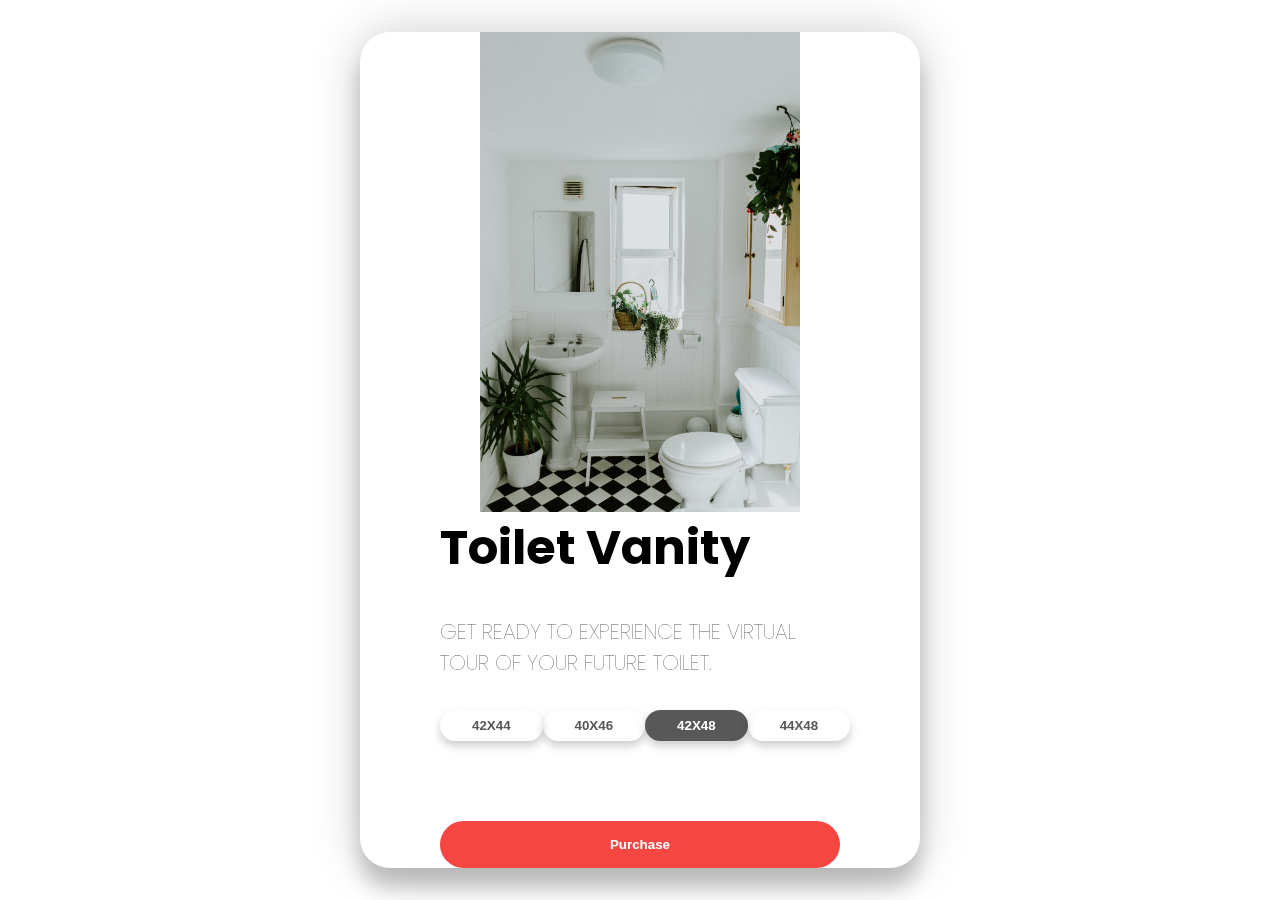
<file: index.html>
<!DOCTYPE html>
<html lang="en">
<head>
    <meta charset="UTF-8">
    <meta name="viewport" content="width=device-width, initial-scale=1.0">
    <title>IKUA</title>
    <link href="https://fonts.googleapis.com/css2?family=Poppins:wght@400;500&display=swap" rel="stylesheet">
    <link rel="stylesheet" href="./style.css">
</head>
<body>
    <div class="container">
        <div class="card">
            <div class="sneaker">
                <div class="circle"></div>
                <img src="./toilet_total.jpg" alt="IKUA">
            </div>
            <div class="info">
                <h1 class="title">Toilet Vanity</h1>
                <h3>GET READY TO EXPERIENCE THE VIRTUAL TOUR OF YOUR FUTURE TOILET.</h3>
                <div class="sizes">
                    <button>42X44</button>
                    <button>40X46</button>
                    <button class="active">42X48</button>
                    <button>44X48</button>
                </div>
                <div class="purchase">
                    <button>Purchase</button>
                </div>
            </div>
        </div>
    </div>
    <script src="./app.js"></script>
</body>
</html>
</file>
<file: style.css>
* {
  margin: 0;
  padding: 0;
  box-sizing: border-box;
}

body {
  font-family: "Poppins", sans-serif;
  min-height: 100vh;
  display: flex;
  align-items: center;
  justify-content: center;
  perspective: 1000px;
}
.container {
  width: 50%;
  display: flex;
  justify-content: center;
  align-items: center;
}
.card {
  transform-style: preserve-3d;
  min-height: 80vh;
  width: 35rem;
  border-radius: 30px;
  padding: 0rem 5rem;
  box-shadow: 0 20px 20px rgba(0, 0, 0, 0.2), 0px 0px 50px rgba(0, 0, 0, 0.2);
}
.pano-image{
  width : 10%;
  height : 10%;

}

.sneaker {
  min-height: 35vh;
  display: flex;
  align-items: center;
  justify-content: center;
}
.sneaker img {
  width: 20rem;
  z-index: 2;
  transition: all 0.75s ease-out;
}
.circle {
  width: 15rem;
  height: 15rem;
  background: linear-gradient(
    to right,
    rgba(245, 70, 66, 0.75),
    rgba(8, 83, 156, 0.75)
  );
  position: absolute;
  border-radius: 50%;
  z-index: 1;
}

.info h1 {
  font-size: 3rem;
  transition: all 0.75s ease-out;
}
.info h3 {
  font-size: 1.3rem;
  padding: 2rem 0rem;
  color: #585858;
  font-weight: lighter;
  transition: all 0.75s ease-out;
}
.sizes {
  display: flex;
  justify-content: space-between;
  transition: all 0.75s ease-out;
}
.sizes button {
  padding: 0.5rem 2rem;
  background: none;
  border: none;
  box-shadow: 0px 5px 10px rgba(0, 0, 0, 0.2);
  border-radius: 30px;
  cursor: pointer;
  font-weight: bold;
  color: #585858;
}
button.active {
  background: #585858;
  color: white;
}
.purchase {
  margin-top: 5rem;
  transition: all 0.75s ease-out;
}
.purchase button {
  width: 100%;
  padding: 1rem 0rem;
  background: #f54642;
  border: none;
  color: white;
  cursor: pointer;
  border-radius: 30px;
  font-weight: bolder;
}
</file>
